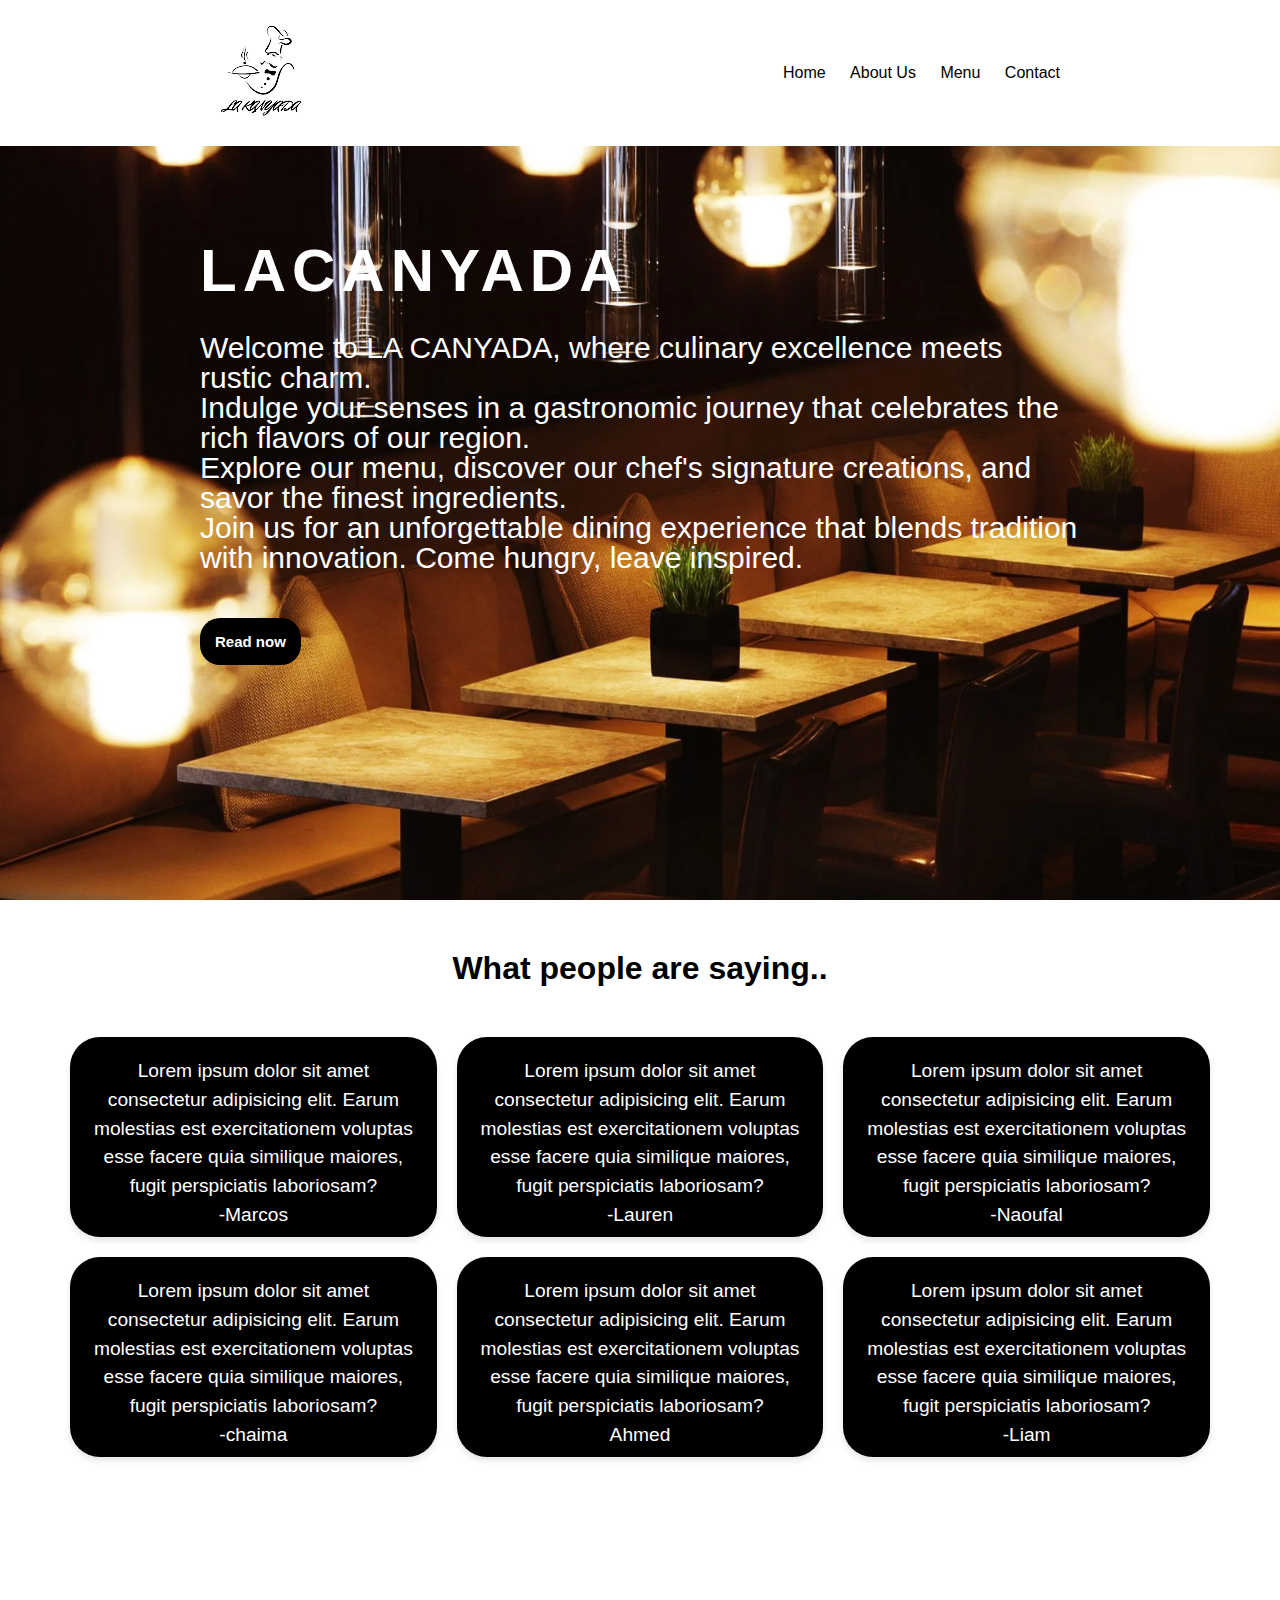
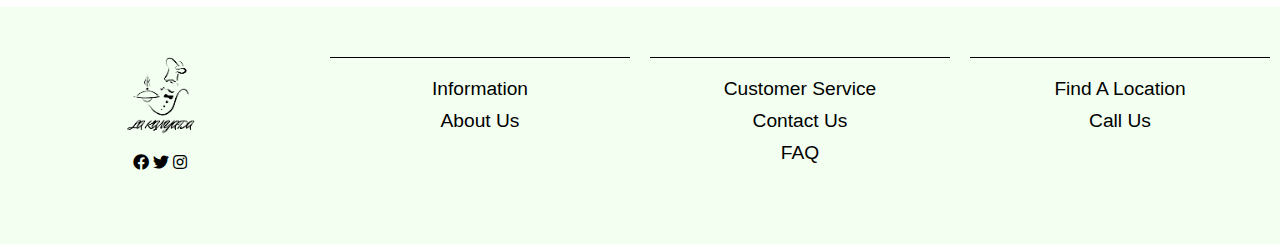
<file: index.html>
<!DOCTYPE html>
<html lang="en">
<head>
    <meta charset="UTF-8">
    <meta name="viewport" content="width=device-width, initial-scale=1.0">
    <title>Home</title>
    
    <link rel="stylesheet" href="style.css">
    <link rel="stylesheet" href="https://cdnjs.cloudflare.com/ajax/libs/font-awesome/5.15.3/css/all.min.css">
</head>
<body>
    <header>
        <a href="#" class="logo">
            <img class="logo" src="img/logo.png" alt="Landing Logo">
        </a>
        <nav class="navigation">
            <a href="./index.html">Home</a>
            <a href="./about.html">About Us</a>
            <a href="./menu.html">Menu</a>
            <a href="./contact.html">Contact</a>
        </nav>
    </header>
    <section class="main">
        <div class="titre">
            <h5>LACANYADA</h5>
            <br>
            <p>Welcome to LA CANYADA, where culinary excellence meets rustic charm.<br> Indulge your senses in a gastronomic journey that celebrates the rich flavors of our region.<br> Explore our menu, discover our chef's signature creations, and savor the finest ingredients.<br> Join us for an unforgettable dining experience that blends tradition with innovation. Come hungry, leave inspired.</p>
        <a href="" class="main-btn">Read now</a>
        </div>
    </section>

    <section class="feedback">
        <h3>What people are saying..</h3>
        <div class="mainD">

        
        <div class="feedback-cards">
            <div class="card">
                <p>Lorem ipsum dolor sit amet consectetur adipisicing elit. Earum molestias est exercitationem voluptas esse facere quia similique maiores, fugit perspiciatis laboriosam?</p>
                <p>-Marcos</p>
            </div>
            <div class="card">
                <p>Lorem ipsum dolor sit amet consectetur adipisicing elit. Earum molestias est exercitationem voluptas esse facere quia similique maiores, fugit perspiciatis laboriosam?</p>
                <p>-Lauren</p>
            </div>
            <div class="card">
                <p>Lorem ipsum dolor sit amet consectetur adipisicing elit. Earum molestias est exercitationem voluptas esse facere quia similique maiores, fugit perspiciatis laboriosam?</p>
                <p>-Naoufal</p>
            </div>
            <div class="card">
                <p>Lorem ipsum dolor sit amet consectetur adipisicing elit. Earum molestias est exercitationem voluptas esse facere quia similique maiores, fugit perspiciatis laboriosam?</p>
                <p>-chaima</p>
            </div>
            <div class="card">
                <p>Lorem ipsum dolor sit amet consectetur adipisicing elit. Earum molestias est exercitationem voluptas esse facere quia similique maiores, fugit perspiciatis laboriosam?</p>
                <p>Ahmed</p>
            </div>
            <div class="card">
                <p>Lorem ipsum dolor sit amet consectetur adipisicing elit. Earum molestias est exercitationem voluptas esse facere quia similique maiores, fugit perspiciatis laboriosam?</p>
                <p>-Liam</p>
            </div>
            </div>
        </div>
    </section>      
    <footer>
        <div class="footer-columns">
            <div class="footer-column">
                <img class="footer-logo" src="img/logo.png" alt="Website Logo">
                <div class="social-icons">
                    <a href="#"><i class="fab fa-facebook"></i></a>
                    <a href="#"><i class="fab fa-twitter"></i></a>
                    <a href="#"><i class="fab fa-instagram"></i></a>
                </div>
            </div>
            <div class="footer-column">
                <div class="footer-section">
                    <a href="">Information</a>
                    <a href="">About Us</a>
                </div>
            </div>
            <div class="footer-column">
                <div class="footer-section">
                    <a href="">Customer Service</a>
                    <a href="">Contact Us</a>
                    <a href="">FAQ</a>
                </div>
            </div>
            <div class="footer-column">
                <div class="footer-section">
                    <a href="">Find A Location</a>
                    <a href="">Call Us</a>
                </div>
            </div>
        </div>
    </footer>            
</body>
</html>
</file>
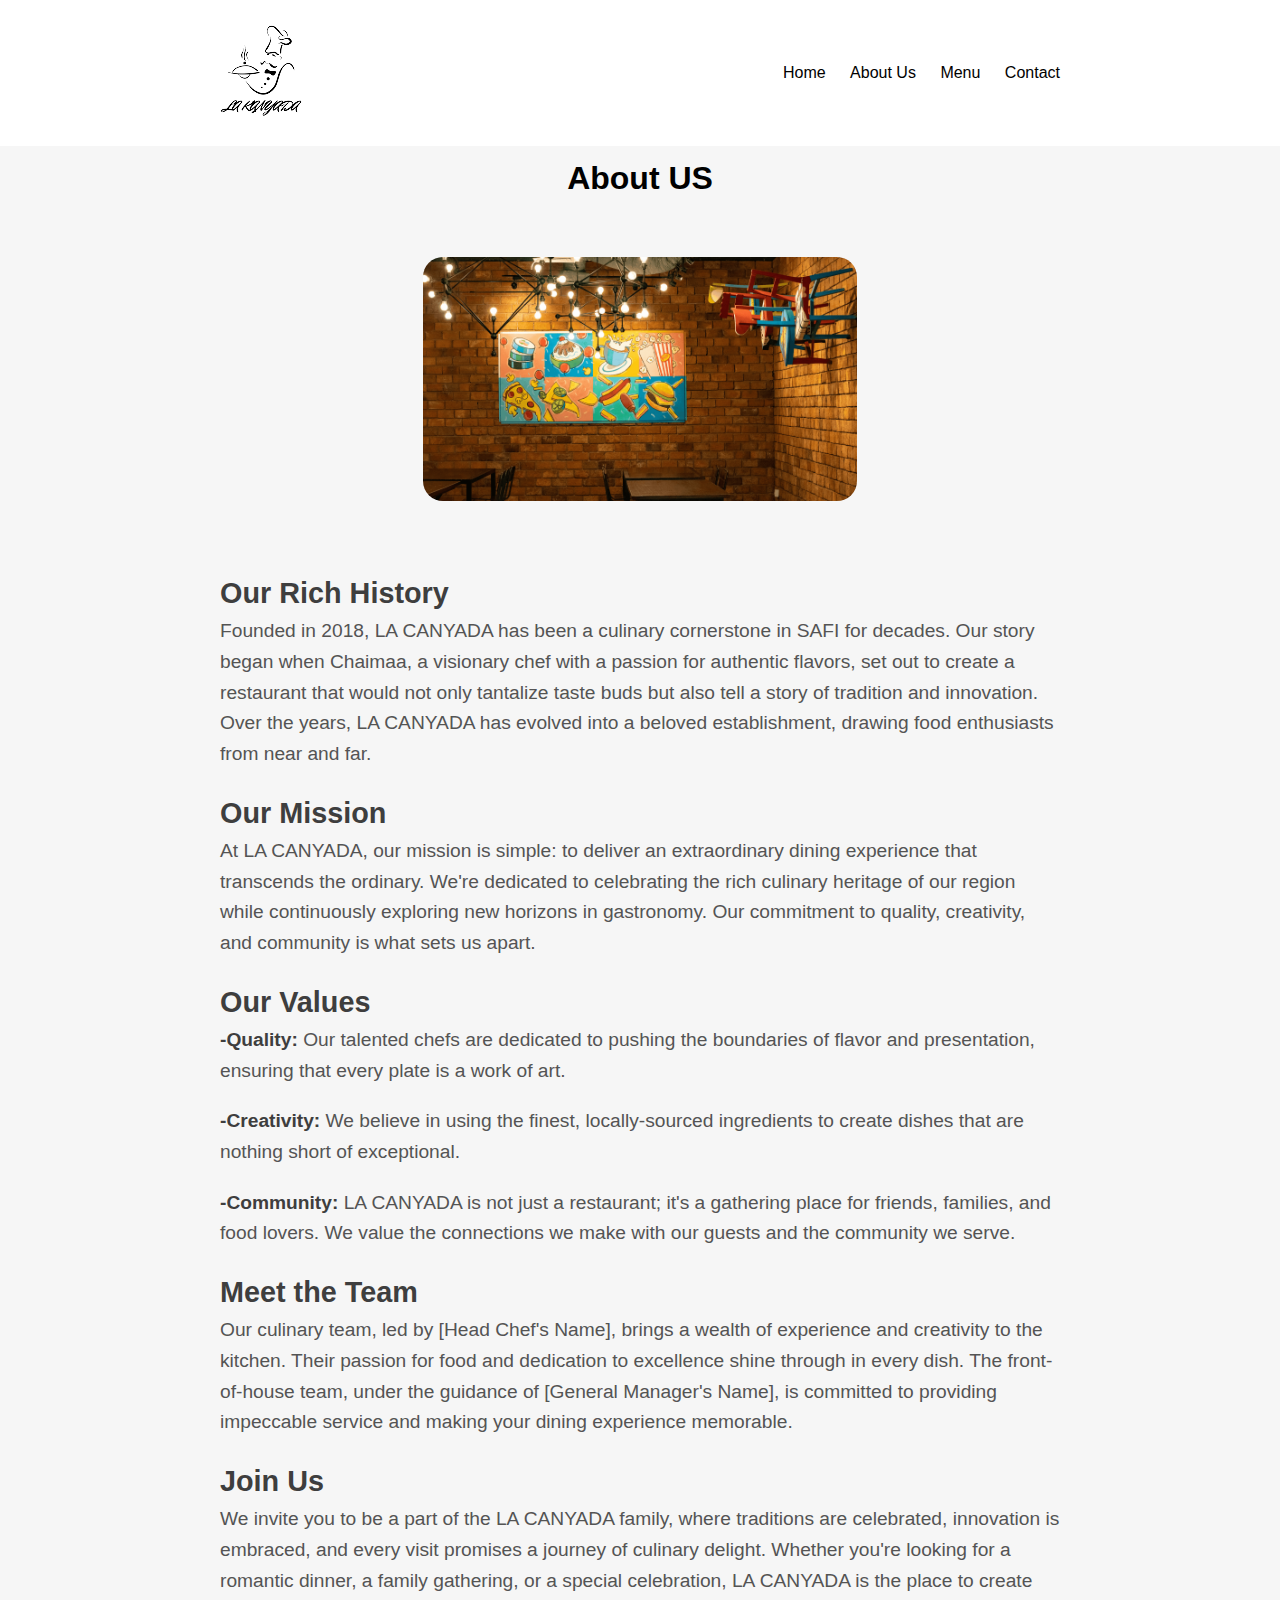
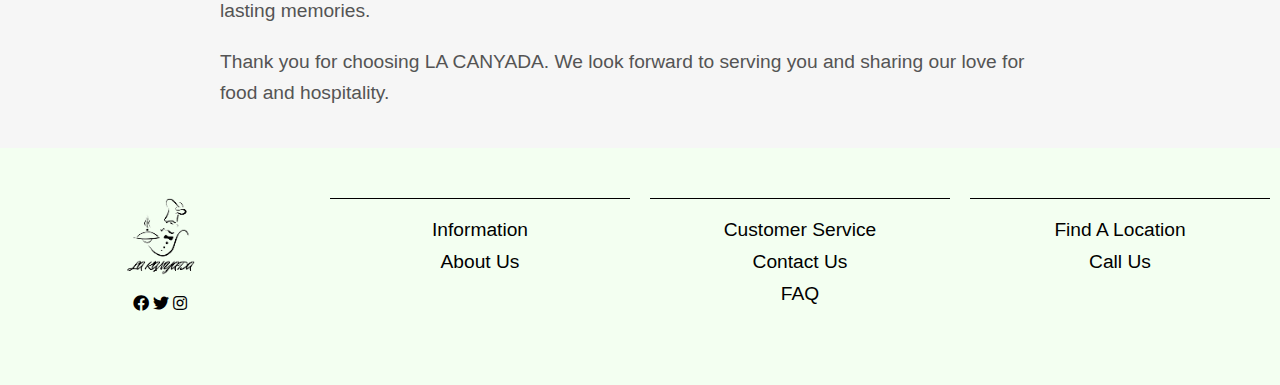
<file: about.html>
<!DOCTYPE html>
<html lang="en">
<head>
    <meta charset="UTF-8">
    <meta name="viewport" content="width=device-width, initial-scale=1.0">
    <title>L'olivier</title>
    <link rel="icon" type="image/png" href="img/favicon.png">
    <link rel="stylesheet" href="style.css">
    <link rel="stylesheet" href="https://cdnjs.cloudflare.com/ajax/libs/font-awesome/5.15.3/css/all.min.css">
</head>
<body>
    <header>
        <a href="#" class="logo">
            <img class="logo" src="img/logo.png" alt="Landing Logo">
        </a>
        <nav class="navigation">
            <a href="./index.html">Home</a>
            <a href="./about.html">About Us</a>
            <a href="./menu.html">Menu</a>
            <a href="./contact.html">Contact</a>
        </nav>
    </header>
    <section class="blog">
        <h3>About US</h3>

        <img src="img/233-2338504_restaurant-wallpaper-design.png" class="img2" alt="Olive Trees">
        <div class="p2-olivier">
            <h2>Our Rich History</h2>
            <p>Founded in 2018, LA CANYADA has been a culinary cornerstone in SAFI for decades. Our story began when Chaimaa, a visionary chef with a passion for authentic flavors, set out to create a restaurant that would not only tantalize taste buds but also tell a story of tradition and innovation. Over the years,
                LA CANYADA has evolved into a beloved establishment, drawing food enthusiasts from near and far.</p>
            <h2>Our Mission</h2>
            <p>At LA CANYADA, our mission is simple: to deliver an extraordinary dining experience that transcends the ordinary. We're dedicated to celebrating the rich culinary heritage of our region while continuously exploring new horizons in gastronomy.
                Our commitment to quality, creativity, and community is what sets us apart.</p>
            <h2>Our Values</h2>
            <p><strong>-Quality:</strong>  Our talented chefs are dedicated to pushing the boundaries of flavor and presentation,
                ensuring that every plate is a work of art. </p>
            <p><strong>-Creativity:</strong>  We believe in using the finest, locally-sourced ingredients to create dishes that
                are nothing short of exceptional. </p>
            <p><strong>-Community:</strong>  LA CANYADA is not just a restaurant; it's a gathering place for friends, families, and food lovers.
                We value the connections we make with our guests and the community we serve.</p>
            <h2>Meet the Team</h2>
            <p>Our culinary team, led by [Head Chef's Name], brings a wealth of experience and creativity to the kitchen.
                Their passion for food and dedication to excellence shine through in every dish. The front-of-house team,
                under the guidance of [General Manager's Name],
                is committed to providing impeccable service and making your dining experience memorable.</p>
            <h2>Join Us</h2>
            <p>We invite you to be a part of the LA CANYADA family, where traditions are celebrated, innovation is embraced,
                and every visit promises a journey of culinary delight. Whether you're looking for a romantic dinner,
                a family gathering, or a special celebration, LA CANYADA is the place to create lasting memories.</p>
            <p>Thank you for choosing LA CANYADA. We look forward to serving you and sharing our love for food and hospitality.</p>
        </div>
    </section>
    <footer>
        <div class="footer-columns">
            <div class="footer-column">
                <img class="footer-logo" src="img/logo.png" alt="Website Logo">
                <div class="social-icons">
                    <a href="#"><i class="fab fa-facebook"></i></a>
                    <a href="#"><i class="fab fa-twitter"></i></a>
                    <a href="#"><i class="fab fa-instagram"></i></a>
                </div>
            </div>
            <div class="footer-column">
                <div class="footer-section">
                    <a href="">Information</a>
                    <a href="">About Us</a>
                </div>
            </div>
            <div class="footer-column">
                <div class="footer-section">
                    <a href="">Customer Service</a>
                    <a href="">Contact Us</a>
                    <a href="">FAQ</a>
                </div>
            </div>
            <div class="footer-column">
                <div class="footer-section">
                    <a href="">Find A Location</a>
                    <a href="">Call Us</a>
                </div>
            </div>
        </div>
    </footer>
</body>
</html>
</file>
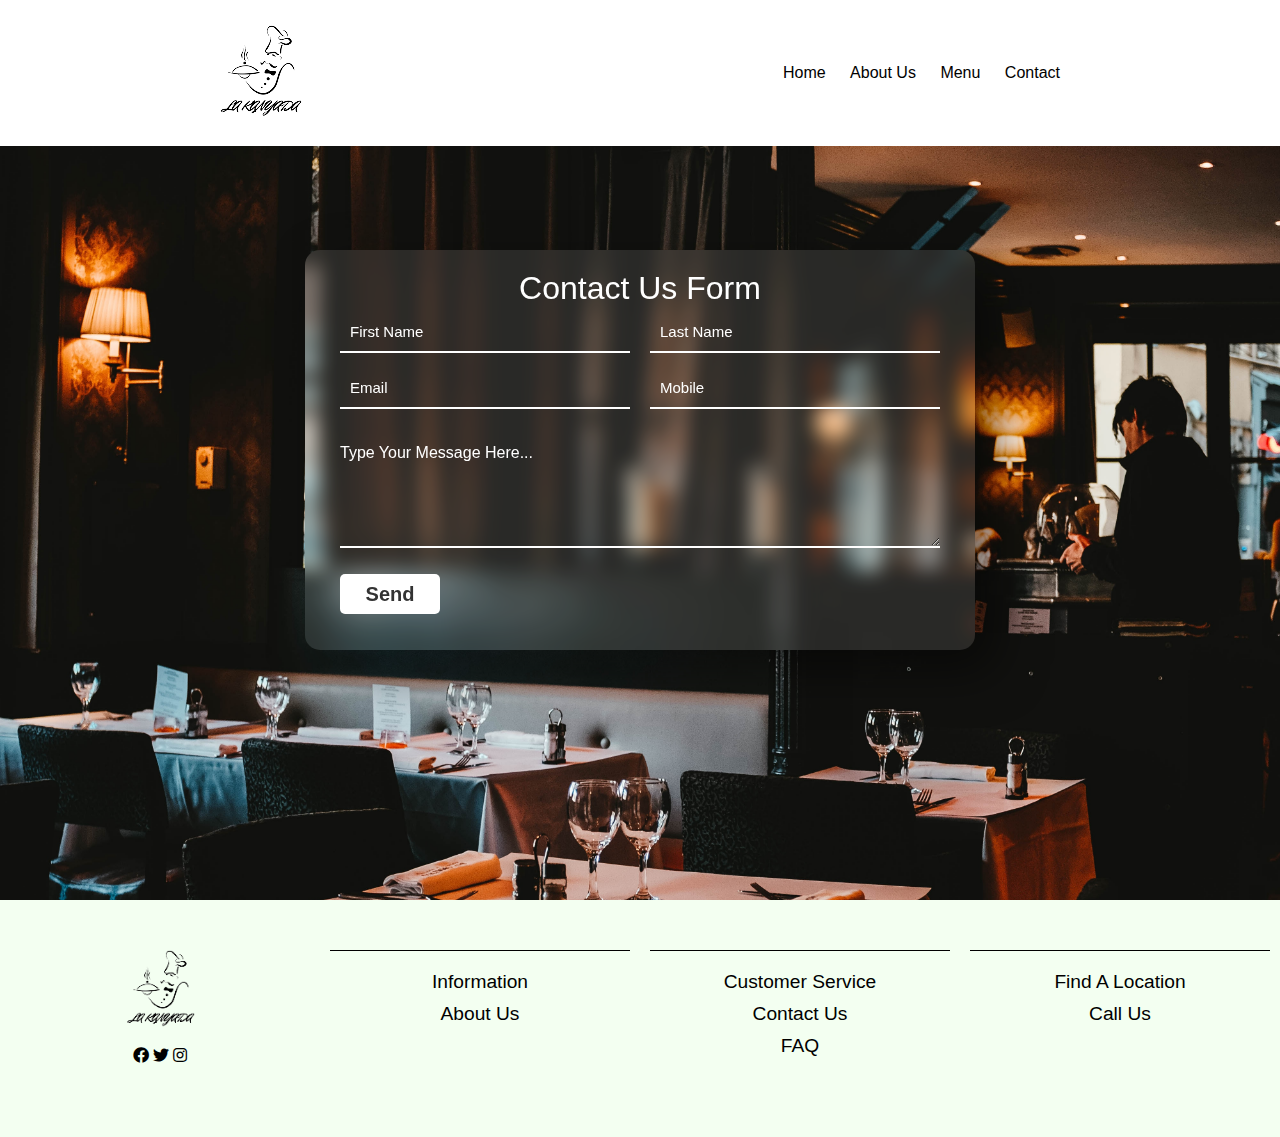
<file: contact.html>
<!DOCTYPE html>
<html lang="en">
<head>
    <meta charset="UTF-8">
    <meta name="viewport" content="width=device-width, initial-scale=1.0">
    <title>Tourisme</title>
    <link rel="icon" type="image/png" href="img/favicon.png">
    <link rel="stylesheet" href="style.css">
    <link rel="stylesheet" href="https://cdnjs.cloudflare.com/ajax/libs/font-awesome/5.15.3/css/all.min.css">
</head>
<body>
    <header>
        <a href="#" class="logo">
            <img class="logo" src="img/logo.png" alt="Landing Logo">
        </a>
        <nav class="navigation">
            <a href="./index.html">Home</a>
            <a href="./about.html">About Us</a>
            <a href="./menu.html">Menu</a>
            <a href="./contact.html">Contact</a>
        </nav>
    </header>
    <div class="cont">
        <form>
            <h1>Contact Us Form</h1>
            <input style="color: #f2f2f2" type="text" id="firstName" placeholder="First Name" required>
            <input style="color: #f2f2f2" type="text" id="lastName" placeholder="Last Name" required>
            <input style="color: #f2f2f2" type="email" id="email" placeholder="Email" required>
            <input style="color: #f2f2f2" type="number" id="mobile" placeholder="Mobile" required>
            <h4>Type Your Message Here...</h4>
            <textarea required></textarea>
            <input type="submit" value="Send" id="button">
        </form>
    </div>
    <footer>
        <div class="footer-columns">
            <div class="footer-column">
                <img class="footer-logo" src="img/logo.png" alt="Website Logo">
                <div class="social-icons">
                    <a href="#"><i class="fab fa-facebook"></i></a>
                    <a href="#"><i class="fab fa-twitter"></i></a>
                    <a href="#"><i class="fab fa-instagram"></i></a>
                </div>
            </div>
            <div class="footer-column">
                <div class="footer-section">
                    <a href="">Information</a>
                    <a href="">About Us</a>
                </div>
            </div>
            <div class="footer-column">
                <div class="footer-section">
                    <a href="">Customer Service</a>
                    <a href="">Contact Us</a>
                    <a href="">FAQ</a>
                </div>
            </div>
            <div class="footer-column">
                <div class="footer-section">
                    <a href="">Find A Location</a>
                    <a href="">Call Us</a>
                </div>
            </div>
        </div>
    </footer>
</body>
</html>
</file>
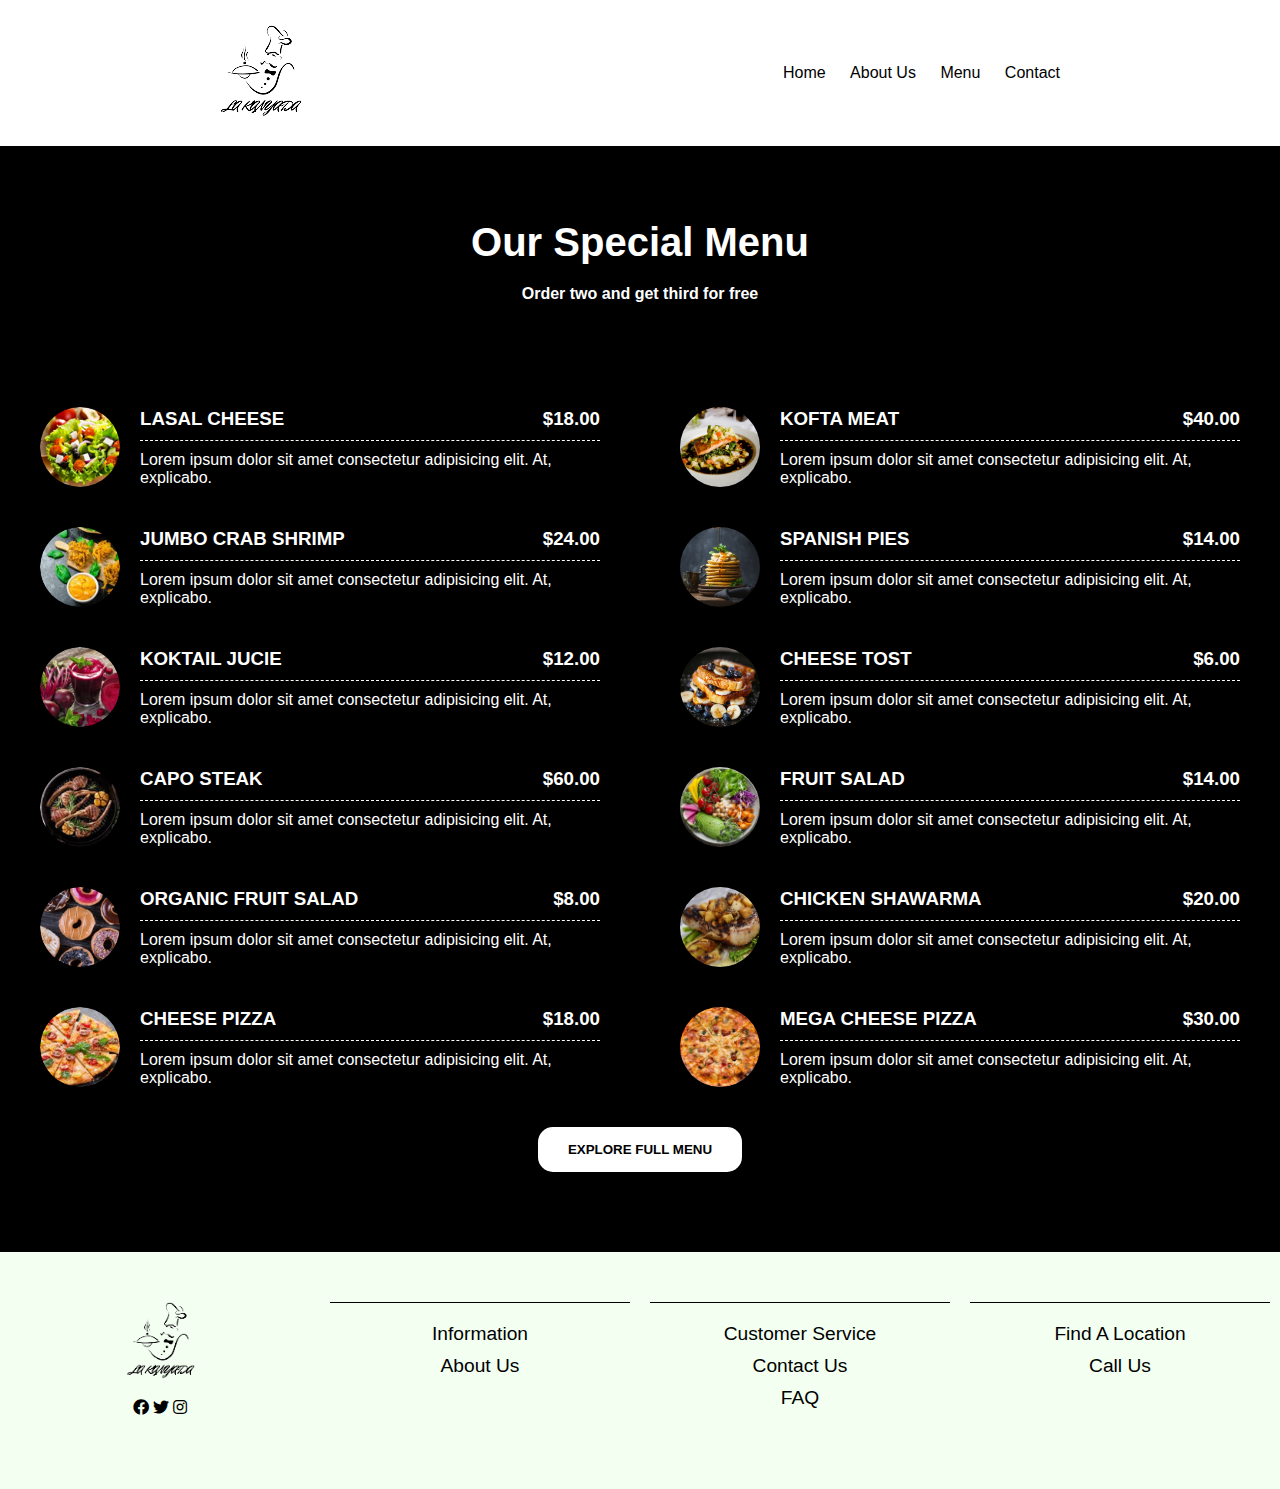
<file: menu.html>
<!DOCTYPE html>
<html lang="en">
<head>
    <meta charset="UTF-8">
    <meta name="viewport" content="width=device-width, initial-scale=1.0">
    <title>Livre a lire</title>
    <link rel="icon" type="image/png" href="img/favicon.png">
    <link rel="stylesheet" href="style.css">
    <link rel="stylesheet" href="https://cdnjs.cloudflare.com/ajax/libs/font-awesome/5.15.3/css/all.min.css">
</head>
<body>
    <header>
        <a href="#" class="logo">
            <img class="logo" src="img/logo.png" alt="Landing Logo">
        </a>
        <nav class="navigation">
            <a href="./index.html">Home</a>
            <a href="./about.html">About Us</a>
            <a href="./menu.html">Menu</a>
            <a href="./contact.html">Contact</a>
        </nav>
    </header>

    <section id="menu">
        <div class="container">
            <div class="title">
                <h2>Our Special Menu</h2>
                <p><strong>Order two and get third for free</p></strong>
            </div>
            <div class="menu-items">
                <div class="menu-items-left">
                    <div class="menu-item">
                        <img src="img/food1.png" alt="LASAL Cheese">
                        <div>
                            <h3>LASAL CHEESE <span class="primary-text">$18.00</span></h3>
                            <p>Lorem ipsum dolor sit amet consectetur adipisicing elit. At, explicabo.</p>
                        </div>
                    </div>
                    <div class="menu-item">
                        <img src="img/food2.png" alt="JUMBO CRAB SHRIMP">
                        <div>
                            <h3>JUMBO CRAB SHRIMP <span class="primary-text">$24.00</span></h3>
                            <p>Lorem ipsum dolor sit amet consectetur adipisicing elit. At, explicabo.</p>
                        </div>
                    </div>
                    <div class="menu-item">
                        <img src="./img/food3.png" alt="KOKTAIL JUCIE">
                        <div>
                            <h3>KOKTAIL JUCIE <span class="primary-text">$12.00</span></h3>
                            <p>Lorem ipsum dolor sit amet consectetur adipisicing elit. At, explicabo.</p>
                        </div>
                    </div>
                    <div class="menu-item">
                        <img src="./img/food4.png" alt="CAPO STEAK">
                        <div>
                            <h3>CAPO STEAK <span class="primary-text">$60.00</span></h3>
                            <p>Lorem ipsum dolor sit amet consectetur adipisicing elit. At, explicabo.</p>
                        </div>
                    </div>
                    <div class="menu-item">
                        <img src="./img/food5.png" alt="ORGANIC FRUIT SALAD">
                        <div>
                            <h3>ORGANIC FRUIT SALAD <span class="primary-text">$8.00</span></h3>
                            <p>Lorem ipsum dolor sit amet consectetur adipisicing elit. At, explicabo.</p>
                        </div>
                    </div>
                    <div class="menu-item">
                        <img src="./img/food6.png" alt="CHEESE PIZZA">
                        <div>
                            <h3>CHEESE PIZZA <span class="primary-text">$18.00</span></h3>
                            <p>Lorem ipsum dolor sit amet consectetur adipisicing elit. At, explicabo.</p>
                        </div>
                    </div>
                </div>
                <div class="menu-items-right">
                    <div class="menu-item">
                        <img src="./img/food7.jpg" alt="KOFTA MEAT">
                        <div>
                            <h3>KOFTA MEAT <span class="primary-text">$40.00</span></h3>
                            <p>Lorem ipsum dolor sit amet consectetur adipisicing elit. At, explicabo.</p>
                        </div>
                    </div>
                    <div class="menu-item">
                        <img src="./img/food8.jpg" alt="SPANISH PIES">
                        <div>
                            <h3>SPANISH PIES <span class="primary-text">$14.00</span></h3>
                            <p>Lorem ipsum dolor sit amet consectetur adipisicing elit. At, explicabo.</p>
                        </div>
                    </div>
                    <div class="menu-item">
                        <img src="./img/food9.jpg" alt="CHEESE TOST">
                        <div>
                            <h3>CHEESE TOST <span class="primary-text">$6.00</span></h3>
                            <p>Lorem ipsum dolor sit amet consectetur adipisicing elit. At, explicabo.</p>
                        </div>
                    </div>
                    <div class="menu-item">
                        <img src="./img/food10.jpg" alt="FRUIT SALAD">
                        <div>
                            <h3>FRUIT SALAD <span class="primary-text">$14.00</span></h3>
                            <p>Lorem ipsum dolor sit amet consectetur adipisicing elit. At, explicabo.</p>
                        </div>
                    </div>
                    <div class="menu-item">
                        <img src="./img/food11.jpg" alt="CHICKEN SHAWARMA">
                        <div>
                            <h3>CHICKEN SHAWARMA <span class="primary-text">$20.00</span></h3>
                            <p>Lorem ipsum dolor sit amet consectetur adipisicing elit. At, explicabo.</p>
                        </div>
                    </div>
                    <div class="menu-item">
                        <img src="./img/food12.jpg" alt="MEGA CHEESE PIZZA">
                        <div>
                            <h3>MEGA CHEESE PIZZA <span class="primary-text">$30.00</span></h3>
                            <p>Lorem ipsum dolor sit amet consectetur adipisicing elit. At, explicabo.</p>
                        </div>
                    </div>
                </div>
            </div>
            <button class="btn"><a href="#"><strong>EXPLORE FULL MENU</strong></a></button>
        </div>
    </section>

    <footer>
        <div class="footer-columns">
            <div class="footer-column">
                <img class="footer-logo" src="img/logo.png" alt="Website Logo">
                <div class="social-icons">
                    <a href="#"><i class="fab fa-facebook"></i></a>
                    <a href="#"><i class="fab fa-twitter"></i></a>
                    <a href="#"><i class="fab fa-instagram"></i></a>
                </div>
            </div>
            <div class="footer-column">
                <div class="footer-section">
                    <a href="">Information</a>
                    <a href="">About Us</a>
                </div>
            </div>
            <div class="footer-column">
                <div class="footer-section">
                    <a href="">Customer Service</a>
                    <a href="">Contact Us</a>
                    <a href="">FAQ</a>
                </div>
            </div>
            <div class="footer-column">
                <div class="footer-section">
                    <a href="">Find A Location</a>
                    <a href="">Call Us</a>
                </div>
            </div>
        </div>
    </footer>
</body>
</html>
</file>
<file: style.css>
* {
    margin: 0;
    padding: 0;
    box-sizing: border-box;
    scroll-behavior: smooth;
}

body {
    font-family: 'Poppins', sans-serif;
}

header {
    width: 100%;
    position: fixed;
    z-index: 999;
    display: flex;
    justify-content: space-between;
    align-items: center;
    padding: 25px 200px;
    background-color: #ffffff;
}

a {
    color: black;
    text-decoration: none;
}

/* Add a cool hover effect to the navigation links */
.navigation a {
    margin-right: 20px;
    position: relative;
    color: black;
    text-decoration: none;
    transition: color 0.3s, transform 0.3s;
}

.navigation a::before {
    content: '';
    position: absolute;
    bottom: -5px;
    left: 0;
    right: 0;
    height: 3px;
    background-color: #000000; /* Color for the underline effect */
    transform: scaleX(0); /* Initially, no width */
    transform-origin: 50%;
    transition: transform 0.3s;
}

.navigation a:hover {
    color: #000000; /* Change text color on hover */
}

.navigation a:hover::before {
    transform: scaleX(1); /* Expand the underline on hover */
}


.logo {
    max-width: 150px; /* Adjust the maximum width to your preference */
    height: auto;
}
.titre h5{
    font-size: 60px;
    font-weight: 600;
    margin-bottom: 10px;
    text-transform: uppercase;
    letter-spacing: 6px;
    color: #ffffff;
    text-
}
.titre p{
    font-size: 30px;
    font-weight: 500;
    line-height: 30px;
    color: #ffffff;
    margin-bottom: 35px;
}

/* Add media queries for responsive logo size adjustments */
@media (max-width: 768px) {
    .navbar-logo {
        justify-content: center;
    }

    .logo {
        max-width: 70px; /* Adjust the logo size for smaller screens */
    }

    .logo-black {
        display: block;
    }
}

@media (max-width: 576px) {
    .logo {
        max-width: 50px; /* Further adjust the logo size for even smaller screens */
    }
}

section {
    padding: 100px 200px;
}

.main {
    background: url("img/wp9278305.webp") no-repeat;
    background-size: cover;
    background-position: center;
    background-attachment: fixed;
    width: 100%;
    min-height: 100vh;
    display: flex;
    align-items: center;
    background-color: transparent; /* Make the navbar background transparent */
}

.main h2 {
    text-decoration: none;
    font: 1em sans-serif;
    color: rgb(255, 255, 255);
    font-size: 2.8em;
    white-space: nowrap; 
    font-weight: 600; 
}

.main-btn {
    text-decoration: none;
    font: 1em sans-serif;
    color: white;
    font-size: 1.0em;
    font-size: 15px;
    background-color: #000000;
    display: inline-block;
    padding: 1em;
    border-radius: 20px;
    margin-top: 10px;
    font-weight: 600; 
    cursor: pointer;
}

.img1 {
    margin-left: 400px; /* Move the image to the right */

}

.about {
    background-color: white;
    padding: 100px 0;
    text-align: center;
}

.about-content {
    max-width: 1200px;
    margin: 0 auto;
}

.about h3 {
    font-size: 2em;
    font-weight: 600;
    padding-bottom: 20px;
    margin-bottom: 20px;
}

.circle {
    display: inline-block;
    width: 300px; /* Increase the width of the circles */
    text-align: center;
    margin: 20px; /* Increase the margin between the circles */
}

.circle img {
    border-radius: 50%;
    width: 250px;
    height: 250px;
    object-fit: cover;
    margin: 0 auto;
}

.circle h4 {
    font-size: 1.5em; /* Increase the font size for h4 */
    margin-top: 20px; /* Add spacing between h4 and the image */
}

.circle p {
    margin-top: 20px; /* Increase the margin between the text and the image */
    font-size: 1.2em;
}

.partners {
    background-color: #F3FFF1;
    padding: 100px 0;
    text-align: center;
}

.partners-content {
    max-width: 1200px;
    margin: 0 auto;
}

.partners h3 {
    font-size: 2em;
    font-weight: 600;
}

.partner-logos {
    display: flex;
    justify-content: center;
    align-items: center;
    flex-wrap: wrap;
}

.partner-logos img {
    width: 150px; /* Set the size of the partner logos */
    margin: 10px 25px; /* Adjust the margin to create more space between logos */
}

.feedback {
    background-color: white; /* Change the background color to white */
    padding: 50px 0 100px; /* Add more padding above the canvas */
    text-align: center;
}

.feedback h3 {
    font-size: 2em;
    font-weight: 600;
}

.feedback-cards {
    display: flex;
    flex-wrap: wrap;
    justify-content: center;
}

.mainD{
    margin: 40px 60px 40px 60px;
}

.card {
    flex: 0 0 calc(33.33% - 20px); /* Each card occupies 33.33% of the container width */
    width: 200px; /* Make the cards wider for a square-like appearance */
    height: 200px; /* Set a specific height to match the width */
    background-color: #000;
    color: #fff;
    border-radius: 30px; /* Specific border radius */
    padding: 20px;
    text-align: center;
    margin: 10px; /* Add margin to separate the cards */
    box-shadow: 0 4px 6px rgba(0, 0, 0, 0.1);
    transition: transform 0.2s, box-shadow 0.2s;
}

.card:hover {
    transform: translateY(-15px);
    box-shadow: 0 6px 8px rgba(0, 0, 0, 0.2);
}

.card p {
    font-size: 1.2em;
    line-height: 1.5; /* Adjust line height for better readability */
}

.card h4 {
    font-size: 1.5em;
    margin-top: 10px;
}

footer {
    background-color: #F3FFF1;
    color: #000; /* Change text color to black */
    padding: 40px 0;
    text-align: center;
}

.footer-logo {
    max-width: 100px; /* Adjust the maximum width of the logo */
    display: block; /* Center the logo horizontally */
    margin: 0 auto; /* Center the logo horizontally */
}

.footer-columns {
    display: flex;
    flex-wrap: wrap;
    justify-content: center;
}

.footer-column {
    flex: 1;
    margin: 10px;
    text-align: center;
}

.footer-section {
    border-top: 1px solid #000; /* Add a single horizontal line at the top of each column */
    padding: 20px 0; /* Add padding to space out the content */
}

.footer-section a {
    text-decoration: none;
    color: #000; /* Text color for the links */
    display: block;
    margin-bottom: 10px; /* Space between the links */
    font-size: 1.2em;
}

.social-icons {
    margin-top: 20px;
}

.social-icon {
    display: inline-block;
    margin: 0 10px;
    color: #000; /* Text color for social icons */
    text-decoration: none;
    font-size: 1.2em;
}


.blog {
    background-color: #f6f6f6;
    padding: 20px;
    text-align: center;
}

.blog h3 {
    font-size: 2em;
    font-weight: 600;
    padding-bottom: 20px;
    margin-bottom: 20px;
    margin-top: 140px;
    color: #000000; 
}

.blog p {
    font-size: 1.2em;
    line-height: 1.6; /* Increase line height for better readability */
    margin-bottom: 20px; /* Add spacing between paragraphs */
    color: #545454; /* Adjust the text color */
}

.p1-olivier {
    display: flex;
    justify-content: space-between;
    align-items: center;
    text-align: center;
    margin-left: 350px; /* Adjust margins for better alignment */
    margin-right: 350px;
}

.img2 {
    width: 35%; /* Increase image width for a better visual impact */
    margin: 20px 0;
    border-radius: 20px;
    margin-bottom: 45px;
}

.p2-olivier {
    text-align: left;
    margin-left: 200px; /* Adjust margins for better readability */
    margin-right: 200px;
    line-height: 1.6;
    color: #3e3e3e; /* Adjust text color */
}

.img2:hover {
    transform: scale(1.05);
    transition: transform 0.3s;
}

.p2-olivier a {
    text-decoration: underline; /* Underline links for better visibility */
    color: #4d88ff; /* Change link color */
}

.p2-olivier h2 {
    font-size: 1.8em;
    font-weight: 600;
    margin-top: 20px;
    color: #3e3e3e;
}

.p2-olivier blockquote {
    border-left: 4px solid #4d88ff;
    background-color: #f2f2f2;
    padding: 10px 20px;
    margin: 20px 0;
}

.p2-olivier strong {
    font-weight: 600;
    color: #3e3e3e;
}

.p2-olivier code {
    background-color: #f2f2f2;
    padding: 2px 6px;
    border-radius: 4px;
    font-family: 'Courier New', monospace;
}

.livre {
    background-color: #f6f6f6;
    padding: 20px;
    text-align: center;
}

.livre h3 {
    font-size: 2em;
    font-weight: 600;
    padding-bottom: 20px;
    margin-bottom: 50px;
    margin-top: 140px;
    color: #000000;
}

.book-grid {
    display: grid;
    grid-template-columns: repeat(auto-fit, minmax(400px, 1fr)); /* Adjusted column size for consistent cards */
    gap: 30px; /* Add gap between book cards */
    justify-items: center;
}



.book-cover {
    max-width: 30%;
    border-radius: 5px;
}

.book-title {
    font-size: 1.5em;
    margin-top: 10px;
    color: #000000;
}

.book-price {
    font-size: 1.2em;
    margin-top: 10px;
    color: #666;
}

.buy-button {
    background-color: #557908;
    color: white;
    border: none;
    border-radius: 25px;
    padding: 10px 20px;
    font-size: 1.2em;
    cursor: pointer;
    margin-top: 20px;
}

.buy-button:hover {
    background-color: #3e3e3e;
}


#menu .title {
    margin-top: 140px;
    text-align: center;
    margin-bottom: 4rem;
}
#menu h2 {
    font-size: 40px;
    margin-bottom: 20px;
}

#menu {
    background: #000000;
    padding: 5rem 0;
}

#menu .title h2 {
    color: #ffffff;
}
#menu .title p {
    color: #ffffff;
    font-weight: 500;
}

#menu .menu-items {
    display: flex;
    justify-content: center;
    align-items: center;
}

#menu .menu-items .menu-item {
    display: flex;
    justify-content: center;
    align-items: center;
    margin: 40px;
}

#menu .menu-items .menu-item img {
    width: 80px;
    margin-right: 20px;
    border-radius: 50%;
}

#menu .menu-items .menu-item h3 {
    color: #ffffff;
    border-bottom: 1px dashed #ffffff;
    padding-bottom: 10px;
    position: relative;
}

#menu .menu-items .menu-item span {
    position: absolute;
    right: 0px;
    top: 0;
}

#menu .menu-items .menu-item p {
    color: #ffffff;
    margin-top: 10px;
}
.btn {
    display: inline-block;
    padding: 15px 30px;
    border: none;
    border-radius: 15px;
    cursor: pointer;
}


#menu .btn {
    display: block;
    margin: auto;
    background: #ffffff;
    color: #000000;
}




.cont{
    min-height: 100vh;
    background: #08071d;
    display: flex;
    justify-content: center;
    align-items: center;
    background: url("img/adrien-olichon-ZgREXhl8ER0-unsplash.jpg") no-repeat center center/cover;
}

.cont form{
    width: 670px;
    height: 400px;
    display: flex;
    justify-content: center;
    box-shadow: 20px 20px 50px rgba(0,0,0,0.5);
    border-radius: 15px;
    background: rgba(255,255,255,0.1);
    backdrop-filter: blur(10px);
    flex-wrap: wrap;
}

.cont form h1{
    color: #ffffff;
    font-weight: 500;
    margin-top: 20px;
    width: 500px;
    text-align: center;
}

.cont form input{
    width: 290px;
    height: 40px;
    padding-left: 10px;
    outline: none;
    border: none;
    font-size: 15px;
    margin-bottom: 10px;
    background: none;
    border-bottom: 2px solid #ffffff;
}

.cont form input::placeholder{
    color: #ffffff;
}

.cont form #lastName,
.cont form #mobile{
    margin-left: 20px;
}

.cont form h4{
    color: #ffffff;
    font-weight: 300;
    width: 600px;
    margin-top: 20px;
}

.cont form textarea{
    background: none;
    border: none;
    border-bottom: 2px solid #ffffff;
    color: #ffffff;
    font-weight: 200;
    font-size: 15px;
    padding: 10px;
    outline: none;
    min-width: 600px;
    max-width: 600px;
    min-height: 80px;
    max-height: 80px;
}

textarea::-webkit-scrollbar{
    width: 1em;
}

textarea::-webkit-scrollbar-thumb{
    background-color: rgb(143, 115, 147);
}

.cont form #button{
    border: none;
    background: #ffffff;
    border-radius: 5px;
    margin-top: 20px;
    font-weight: 600;
    font-size: 20px;
    color: #333;
    width: 100px;
    padding: 0;
    margin-right: 500px;
    margin-bottom: 30px;
    transition: 0.3s;
}

.cont form #button:hover{
    opacity: 0.7;
}
/* Map styles */
iframe {
    width: 100%;
    height: 300px;
    border: none;
}
</file>
